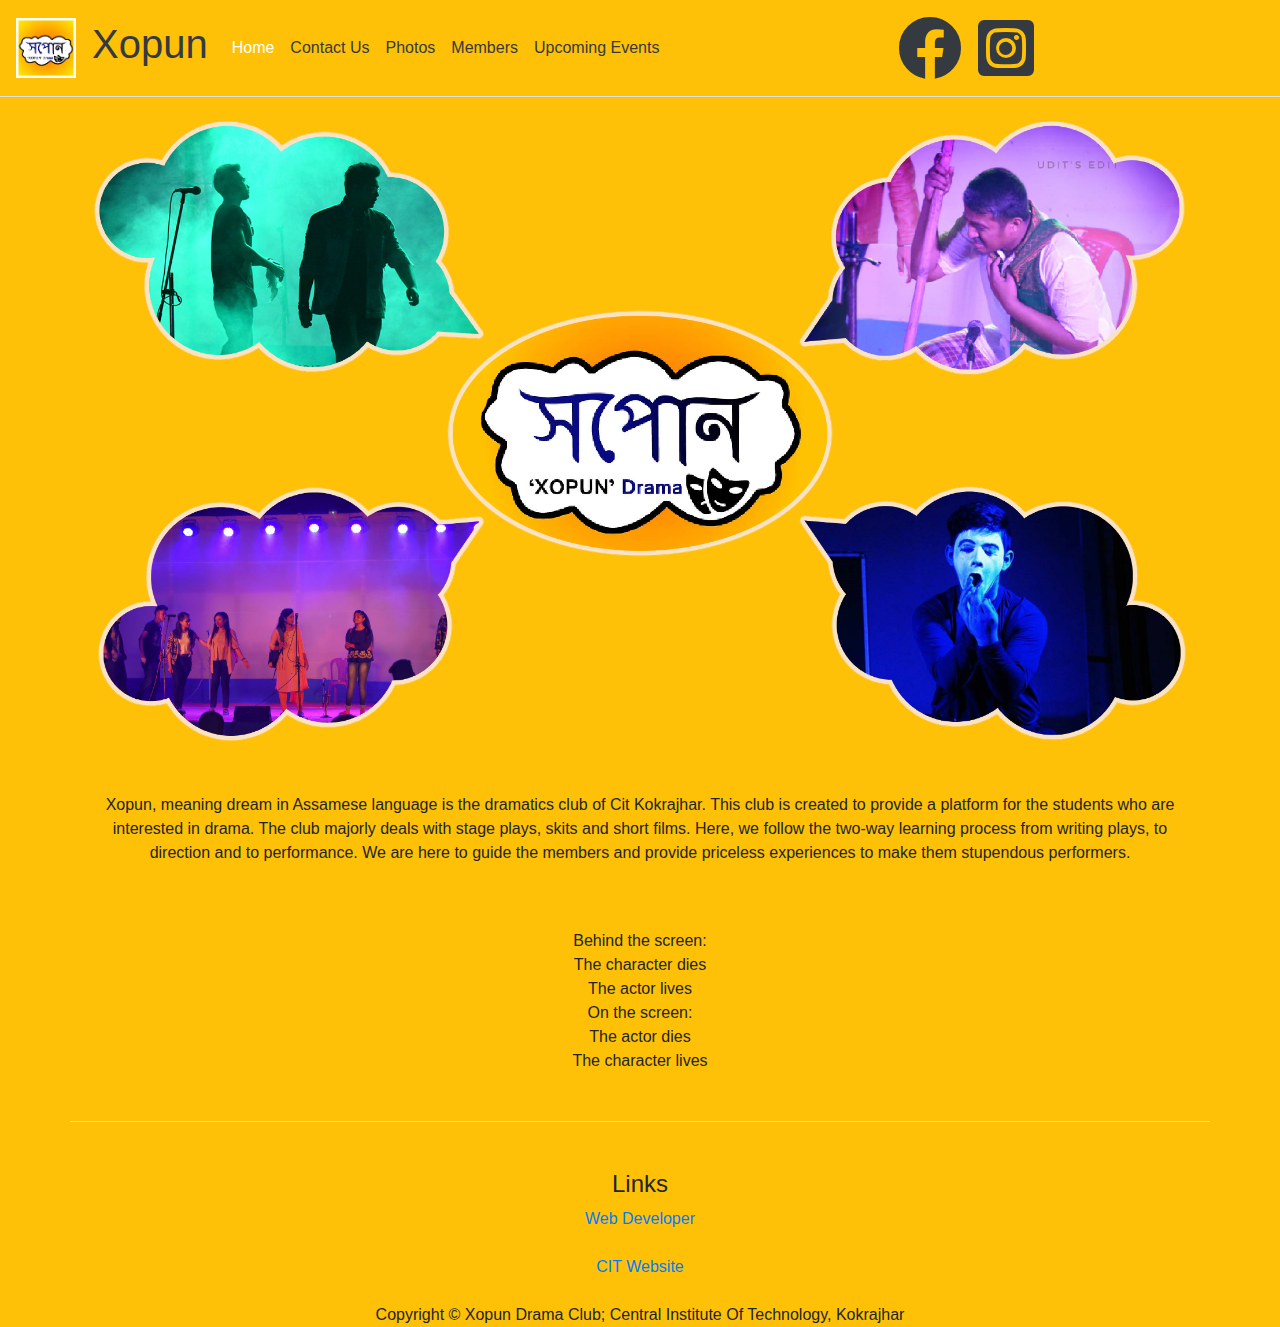
<file: index.html>
<!DOCTYPE html>
<html lang="en">
  <head>
    <meta charset="UTF-8" />
    <meta name="viewport" content="width=device-width, initial-scale=1.0" />
    <link rel="stylesheet" href="./css/all.min.css" />
    <link rel="stylesheet" href="./css/font.css" />
    <link rel="stylesheet" href="./css/bootstrap.css" />
    <link
      href="https://fonts.googleapis.com/css2?family=Baloo+Chettan+2&display=swap"
      rel="stylesheet"
    />
    <link rel="stylesheet" href="./css/bootstrap.min.css" />
    <title>Xopun</title>
    <link rel="shortcut icon" href="./img/logo.jpg" type="image/x-icon" />
  </head>
  <body class="bg-warning">
    <nav
      class="border-bottom navbar navbar-expand-sm navbar-dark bg-warning sticky-top text-center"
    >
      <a class="navbar-brand" href="#"
        ><img src="./img/logo.jpg" width="60" alt=""
      /></a>
      <a class="navbar-brand text-dark" href="#">
        <h1>Xopun</h1>
      </a>
      <button
        class="navbar-toggler bg-dark"
        type="button"
        data-toggle="collapse"
        data-target="#navbarSupportedContent"
      >
        <span class="navbar-toggler-icon"></span>
      </button>

      <div class="collapse navbar-collapse" id="navbarSupportedContent">
        <ul class="navbar-nav mr-auto">
          <li class="nav-item active">
            <a class="nav-link" href="#"
              >Home <span class="sr-only">(current)</span></a
            >
          </li>
          <li class="nav-item">
            <a class="nav-link text-dark" href="contact.html">Contact Us</a>
          </li>

          <li class="nav-item">
            <a class="nav-link text-dark" href="photos.html" tabindex="-1"
              >Photos</a
            >
          </li>
          <li class="nav-item">
            <a class="nav-link text-dark" href="members.html" tabindex="-1"
              >Members</a
            >
          </li>
          <li class="nav-item">
            <a class="nav-link text-dark" href="upcoming.html" tabindex="-1"
              >Upcoming Events</a
            >
          </li>
        </ul>
      </div>
      <div class="collapse navbar-collapse" id="navbarSupportedContent">
        <ul class="navbar-nav mr-auto">
          <li class="nav-item">
            <a
              class="nav-link text-dark"
              href="https://www.facebook.com/CITK-Xopun-Drama-Group-114815919890982"
              target="_blank"
              tabindex="-1"
              ><i class="fab fa-facebook fa-4x"></i
            ></a>
          </li>
          <li class="nav-item">
            <a
              class="nav-link text-dark"
              href="https://www.instagram.com/xopuncitk/"
              target="_blank"
              tabindex="-1"
            >
              <i class="fab fa-instagram-square fa-4x" aria-hidden="true"></i>
            </a>
          </li>
        </ul>
      </div>
    </nav>
    <br />

    <div class="container">
      <img class="img-fluid" src="./wall/1594467541048.png" alt="" />
    </div>
    <br /><br />
    <div class="container text-center">
      <p>
        Xopun, meaning dream in Assamese language is the dramatics club of Cit
        Kokrajhar. This club is created to provide a platform for the students
        who are interested in drama. The club majorly deals with stage plays,
        skits and short films. Here, we follow the two-way learning process from
        writing plays, to direction and to performance. We are here to guide the
        members and provide priceless experiences to make them stupendous
        performers.
      </p>

      <br /><br />
      <p>
        Behind the screen: <br />
        The character dies<br />
        The actor lives<br />
        On the screen:<br />
        The actor dies<br />
        The character lives<br />
      </p>
    </div>

    <footer class="border-top mt-5 pt-5 container text-center">
      <h4>Links</h4>
      <a href="dev.html">Web Developer</a> <br /><br />
      <a target="_blank" href="https://cit.ac.in/">CIT Website</a><br />
      <br />
      Copyright &copy Xopun Drama Club; Central Institute Of Technology,
      Kokrajhar
    </footer>
    <script src="./js/jquery.js"></script>

    <script src="./js/bootstrap.js"></script>
  </body>
</html>
</file>
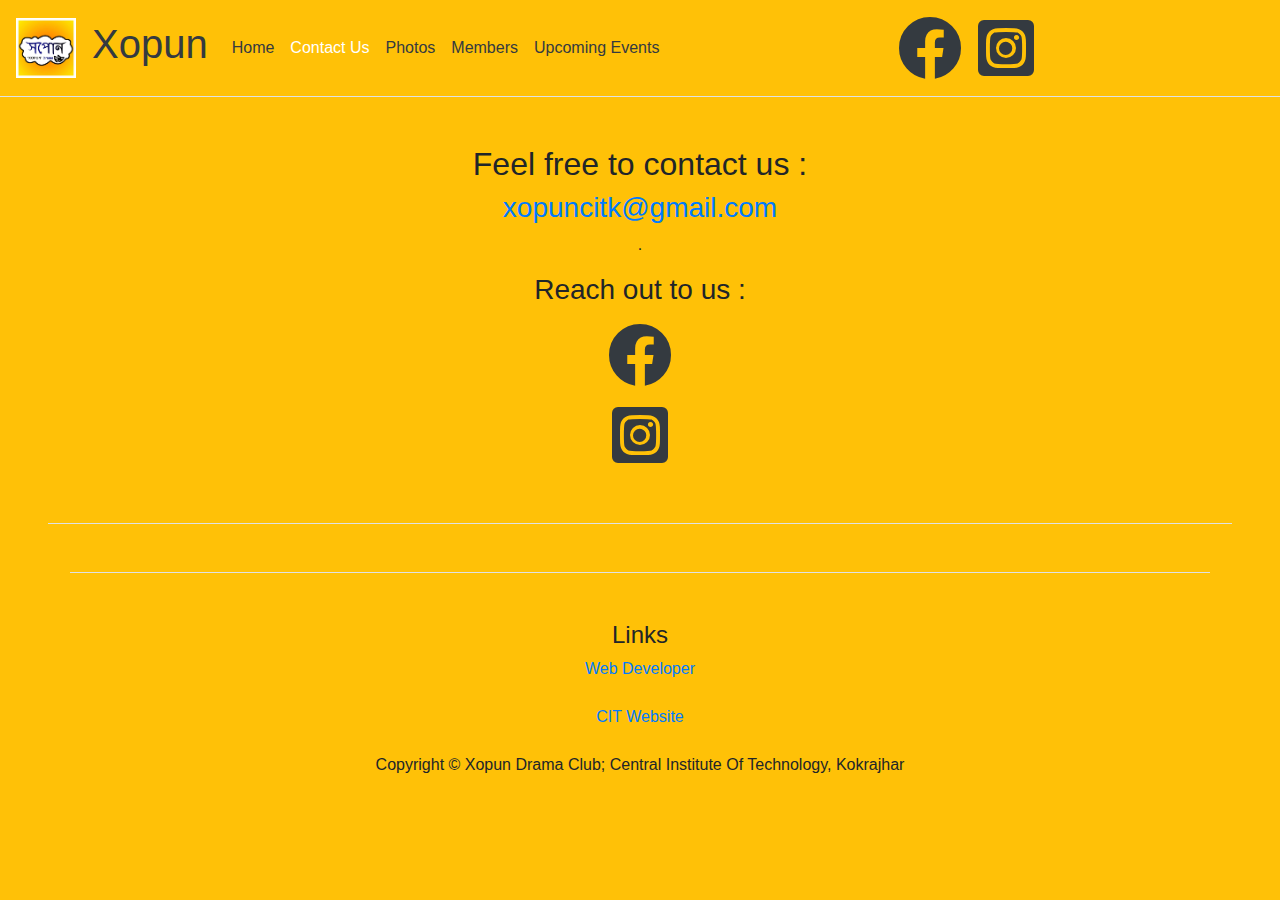
<file: contact.html>
<!DOCTYPE html>
<html lang="en">
  <head>
    <meta charset="UTF-8" />
    <meta name="viewport" content="width=device-width, initial-scale=1.0" />
    <link rel="stylesheet" href="./css/font.css" />
    <link rel="stylesheet" href="./css/all.min.css" />
    <link rel="stylesheet" href="./css/bootstrap.css" />
    <link
      href="https://fonts.googleapis.com/css2?family=Baloo+Chettan+2&display=swap"
      rel="stylesheet"
    />
    <link rel="stylesheet" href="./css/bootstrap.min.css" />
    <title>Contact Us</title>
    <link rel="shortcut icon" href="./img/logo.jpg" type="image/x-icon" />
  </head>

  <body class="bg-warning">
    <nav
      class="border-bottom navbar navbar-expand-sm navbar-dark bg-warning sticky-top text-center"
    >
      <a class="navbar-brand" href="#"
        ><img src="./img/logo.jpg" width="60" alt=""
      /></a>
      <a class="navbar-brand text-dark" href="#">
        <h1>Xopun</h1>
      </a>
      <button
        class="navbar-toggler bg-dark"
        type="button"
        data-toggle="collapse"
        data-target="#navbarSupportedContent"
      >
        <span class="navbar-toggler-icon"></span>
      </button>

      <div class="collapse navbar-collapse" id="navbarSupportedContent">
        <ul class="navbar-nav mr-auto">
          <li class="nav-item">
            <a class="nav-link text-dark" href="index.html"
              >Home <span class="sr-only">(current)</span></a
            >
          </li>
          <li class="nav-item">
            <a class="nav-link active" href="#">Contact Us</a>
          </li>

          <li class="nav-item text-dark">
            <a class="nav-link text-dark" href="photos.html" tabindex="-1"
              >Photos</a
            >
          </li>
          <li class="nav-item">
            <a class="nav-link text-dark" href="members.html" tabindex="-1"
              >Members</a
            >
          </li>
           <li class="nav-item">
            <a class="nav-link text-dark" href="upcoming.html" tabindex="-1"
              >Upcoming Events</a
            >
          </li>
        </ul>
      </div>
      <div class="collapse navbar-collapse" id="navbarSupportedContent">
        <ul class="navbar-nav mr-auto">
          <li class="nav-item">
            <a
              class="nav-link text-dark"
              href="https://www.facebook.com/CITK-Xopun-Drama-Group-114815919890982"
              target="_blank"
              tabindex="-1"
              ><i class="fab fa-facebook fa-4x"></i
            ></a>
          </li>
          <li class="nav-item">
            <a
              class="nav-link text-dark"
              href="https://www.instagram.com/xopuncitk/"
              target="_blank"
              tabindex="-1"
            >
              <i class="fab fa-instagram-square fa-4x" aria-hidden="true"></i>
            </a>
          </li>
        </ul>
      </div>
    </nav>

    <div class="text-center m-5 border-bottom">
      <h2>
        Feel free to contact us :
      </h2>

      <address>
        <a href="mailto:xopuncitk@gmail.com"><h3>xopuncitk@gmail.com</h3></a
        >.<br />
      </address>

      <h3>Reach out to us :</h3>
      <ul class="navbar-nav mr-auto">
        <li class="">
          <a
            class="nav-link text-dark"
            href="https://www.facebook.com/CITK-Xopun-Drama-Group-114815919890982"
            target="_blank"
            tabindex="-1"
            ><i class="fab fa-facebook fa-4x"></i
          ></a>
        </li>
        <li class=" ">
          <a
            class="nav-link text-dark"
            href="https://www.instagram.com/xopuncitk/"
            target="_blank"
            tabindex="-1"
          >
            <i
              class="fab mb-5 fa-instagram-square fa-4x"
              aria-hidden="true"
            ></i>
          </a>
        </li>
      </ul>
    </div>
    <footer class="container border-top mt-5 pt-5 text-center">
      <h4>Links</h4>
      <a href="dev.html">Web Developer</a> <br /><br />
      <a target="_blank" href="https://cit.ac.in/">CIT Website</a><br />
      <br />
      Copyright &copy Xopun Drama Club; Central Institute Of Technology,
      Kokrajhar
    </footer>

    <script src="./js/jquery.js"></script>

    <script src="./js/bootstrap.js"></script>
  </body>
</html>
</file>
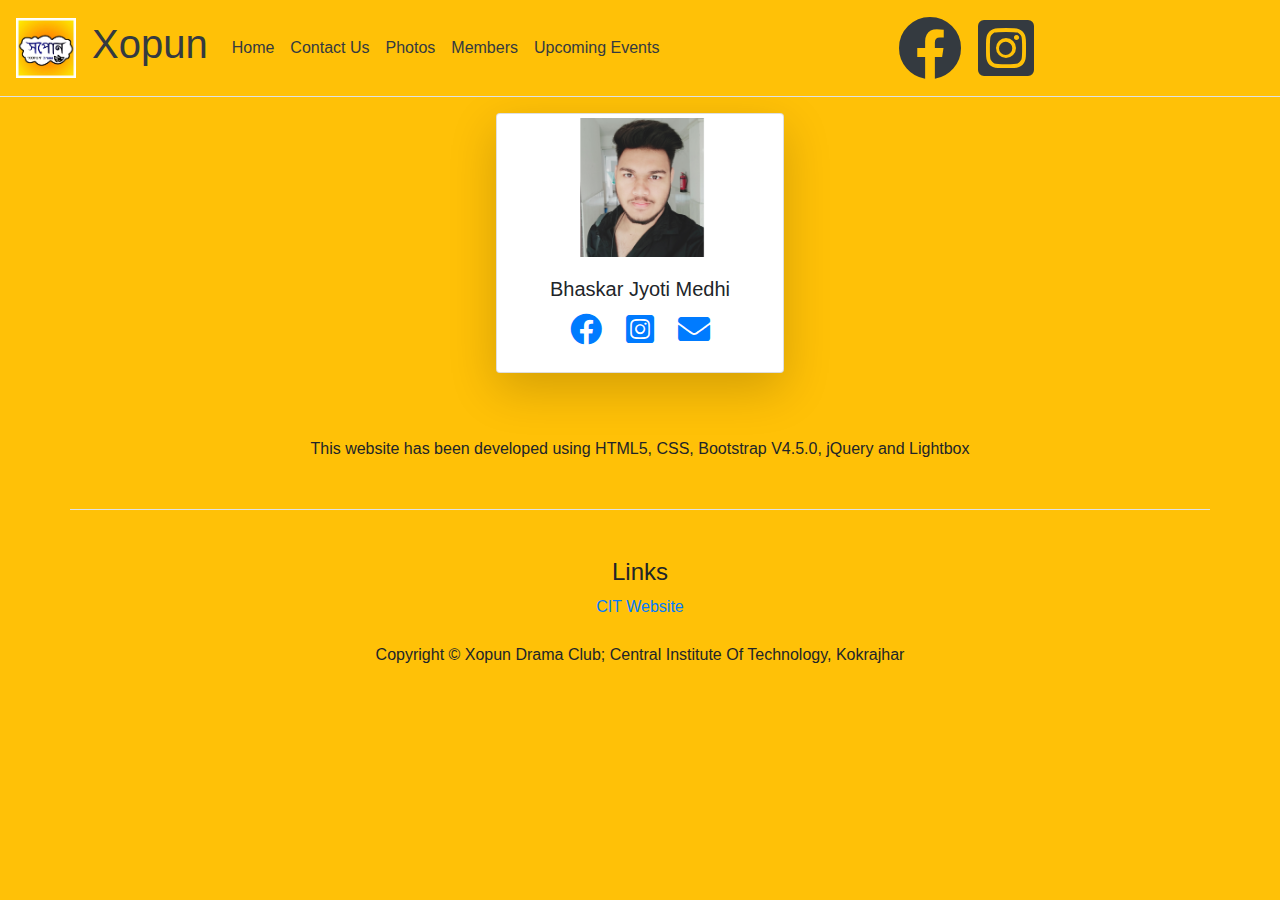
<file: dev.html>
<!DOCTYPE html>
<html lang="en">
  <head>
    <meta charset="UTF-8" />
    <meta name="viewport" content="width=device-width, initial-scale=1.0" />
    <link rel="stylesheet" href="./css/font.css" />
    <link rel="stylesheet" href="./css/all.min.css" />
    <link rel="stylesheet" href="./css/bootstrap.css" />
    <link
      href="https://fonts.googleapis.com/css2?family=Baloo+Chettan+2&display=swap"
      rel="stylesheet"
    />
    <link rel="stylesheet" href="./css/bootstrap.min.css" />
    <title>Web Developer</title>
    <link rel="shortcut icon" href="./img/logo.jpg" type="image/x-icon" />
  </head>

  <body class="bg-warning">
    <nav
      class="border-bottom navbar navbar-expand-sm navbar-dark bg-warning sticky-top text-center"
    >
      <a class="navbar-brand" href="#"
        ><img src="./img/logo.jpg" width="60" alt=""
      /></a>
      <a class="navbar-brand text-dark" href="#">
        <h1>Xopun</h1>
      </a>
      <button
        class="navbar-toggler bg-dark"
        type="button"
        data-toggle="collapse"
        data-target="#navbarSupportedContent"
      >
        <span class="navbar-toggler-icon"></span>
      </button>

      <div class="collapse navbar-collapse" id="navbarSupportedContent">
        <ul class="navbar-nav mr-auto">
          <li class="nav-item">
            <a class="nav-link text-dark" href="index.html"
              >Home <span class="sr-only">(current)</span></a
            >
          </li>
          <li class="nav-item">
            <a class="nav-link text-dark" href="contact.html">Contact Us</a>
          </li>

          <li class="nav-item">
            <a class="nav-link text-dark" href="photos.html" tabindex="-1"
              >Photos</a
            >
          </li>
          <li class="nav-item">
            <a class="nav-link text-dark" href="members.html" tabindex="-1"
              >Members</a
            >
          </li>
           <li class="nav-item">
            <a class="nav-link text-dark" href="upcoming.html" tabindex="-1"
              >Upcoming Events</a
            >
          </li>
        </ul>
      </div>
      <div class="collapse navbar-collapse" id="navbarSupportedContent">
        <ul class="navbar-nav mr-auto">
          <li class="nav-item">
            <a
              class="nav-link text-dark"
              href="https://www.facebook.com/CITK-Xopun-Drama-Group-114815919890982"
              target="_blank"
              tabindex="-1"
              ><i class="fab fa-facebook fa-4x"></i
            ></a>
          </li>
          <li class="nav-item">
            <a
              class="nav-link text-dark"
              href="https://www.instagram.com/xopuncitk/"
              target="_blank"
              tabindex="-1"
            >
              <i class="fab fa-instagram-square fa-4x" aria-hidden="true"></i>
            </a>
          </li>
        </ul>
      </div>
    </nav>
    <center>
      <!-- Bhaskar -->
      <div
        class="shadow-lg p-1 col-6 align-items-center rounded card col-xs-12 m-3 text-center"
        style="width: 18rem;"
      >
        <img src="./img/Bhaskar.png" class="card-img-top rounded" alt="..." />
        <div class="card-body">
          <h5 class="card-title">Bhaskar Jyoti Medhi</h5>

          <a
            href="https://www.facebook.com/bhaskar.medhi.5454/"
            target="_blank"
            class="card-link"
            ><i class="fab fa-facebook fa-2x"></i
          ></a>
          <a
            href="hhttps://www.instagram.com/bhaskar_jyoti_medhi/"
            target="_blank"
            class="card-link"
            ><i class="fab fa-instagram-square fa-2x" aria-hidden="true"></i
          ></a>

          <a
            href="mailto:iambhaskar21@gmail.com"
            target="_blank"
            class="card-link"
            ><i class="fas fa-envelope fa-2x"></i
          ></a>
        </div>
      </div>
      <br /><br />
      <p>
        This website has been developed using HTML5, CSS, Bootstrap V4.5.0,
        jQuery and Lightbox
      </p>

      <footer class="container border-top mt-5 pt-5 text-center">
        <h4>Links</h4>

        <a target="_blank" href="https://cit.ac.in/">CIT Website</a><br />
        <br />
        Copyright &copy Xopun Drama Club; Central Institute Of Technology,
        Kokrajhar
      </footer>

      <script src="./js/jquery.js"></script>

      <script src="./js/bootstrap.js"></script>
    </center>
  </body>
</html>
</file>
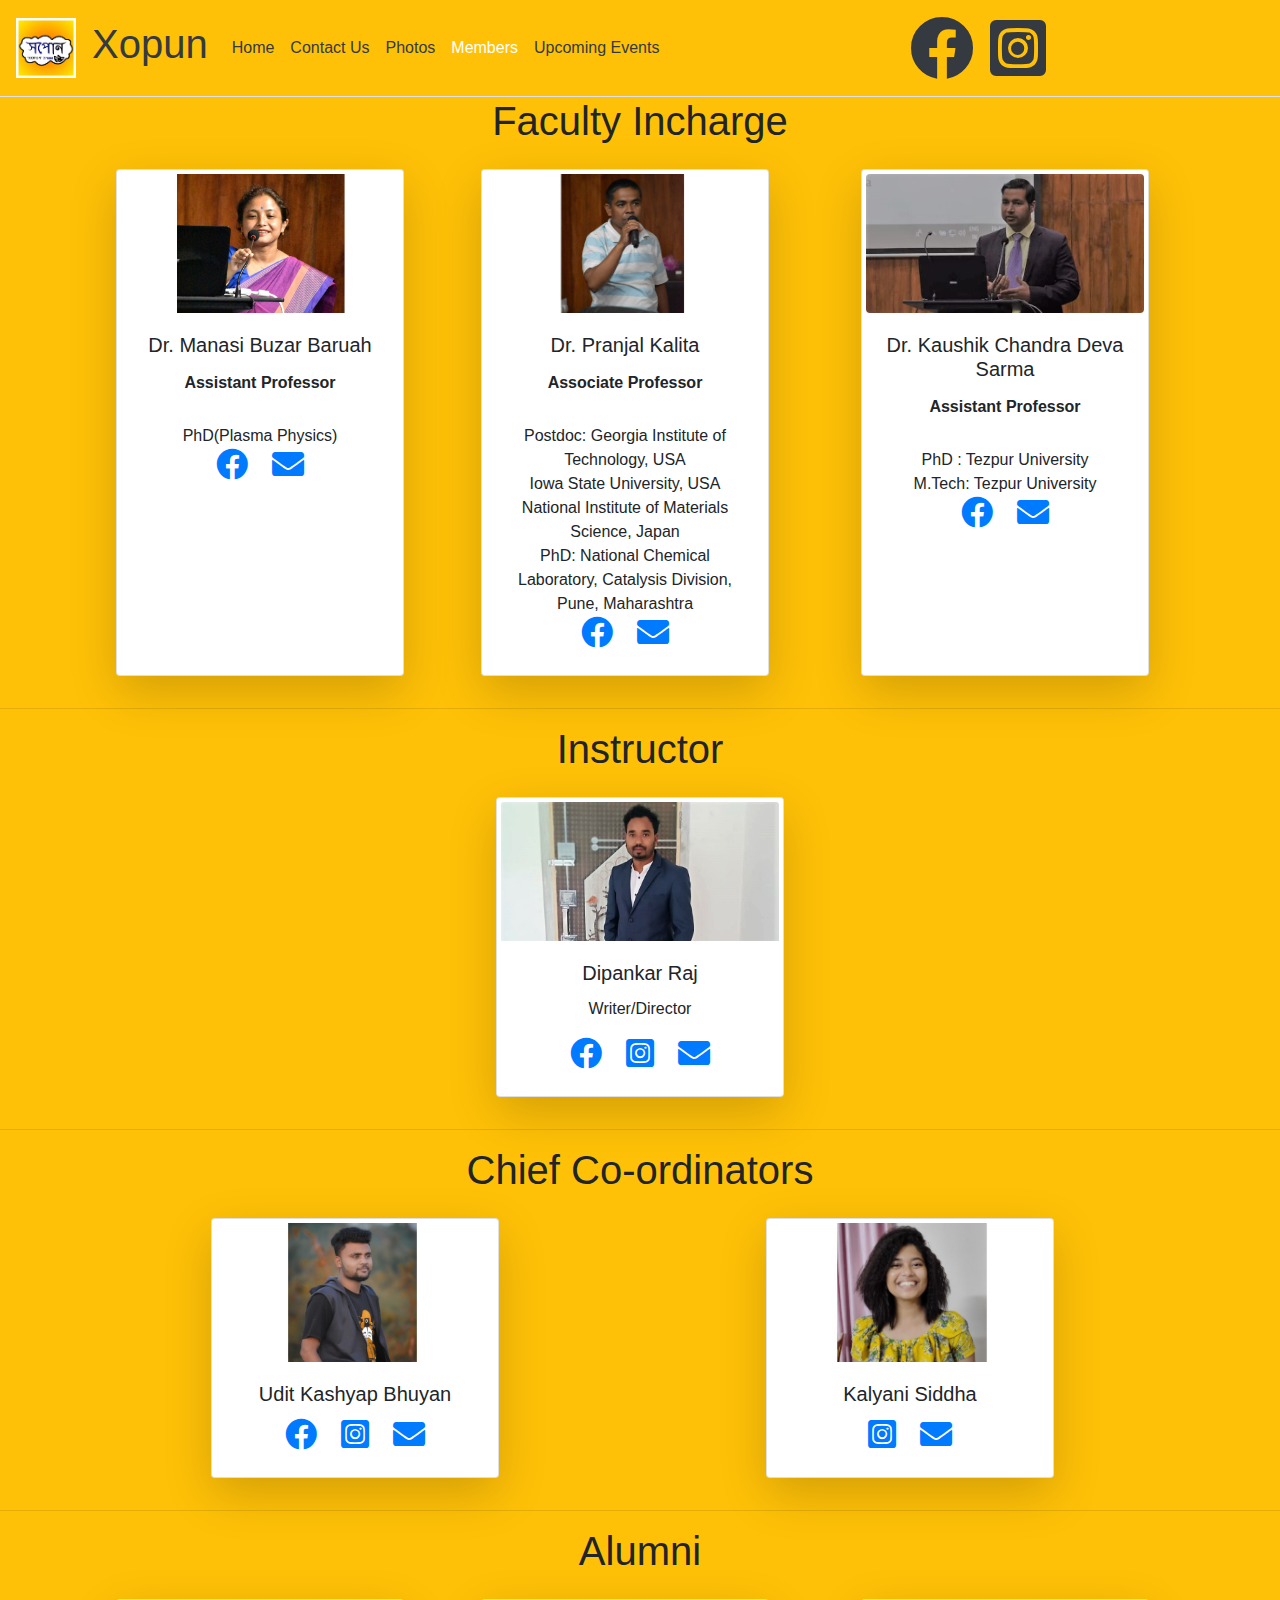
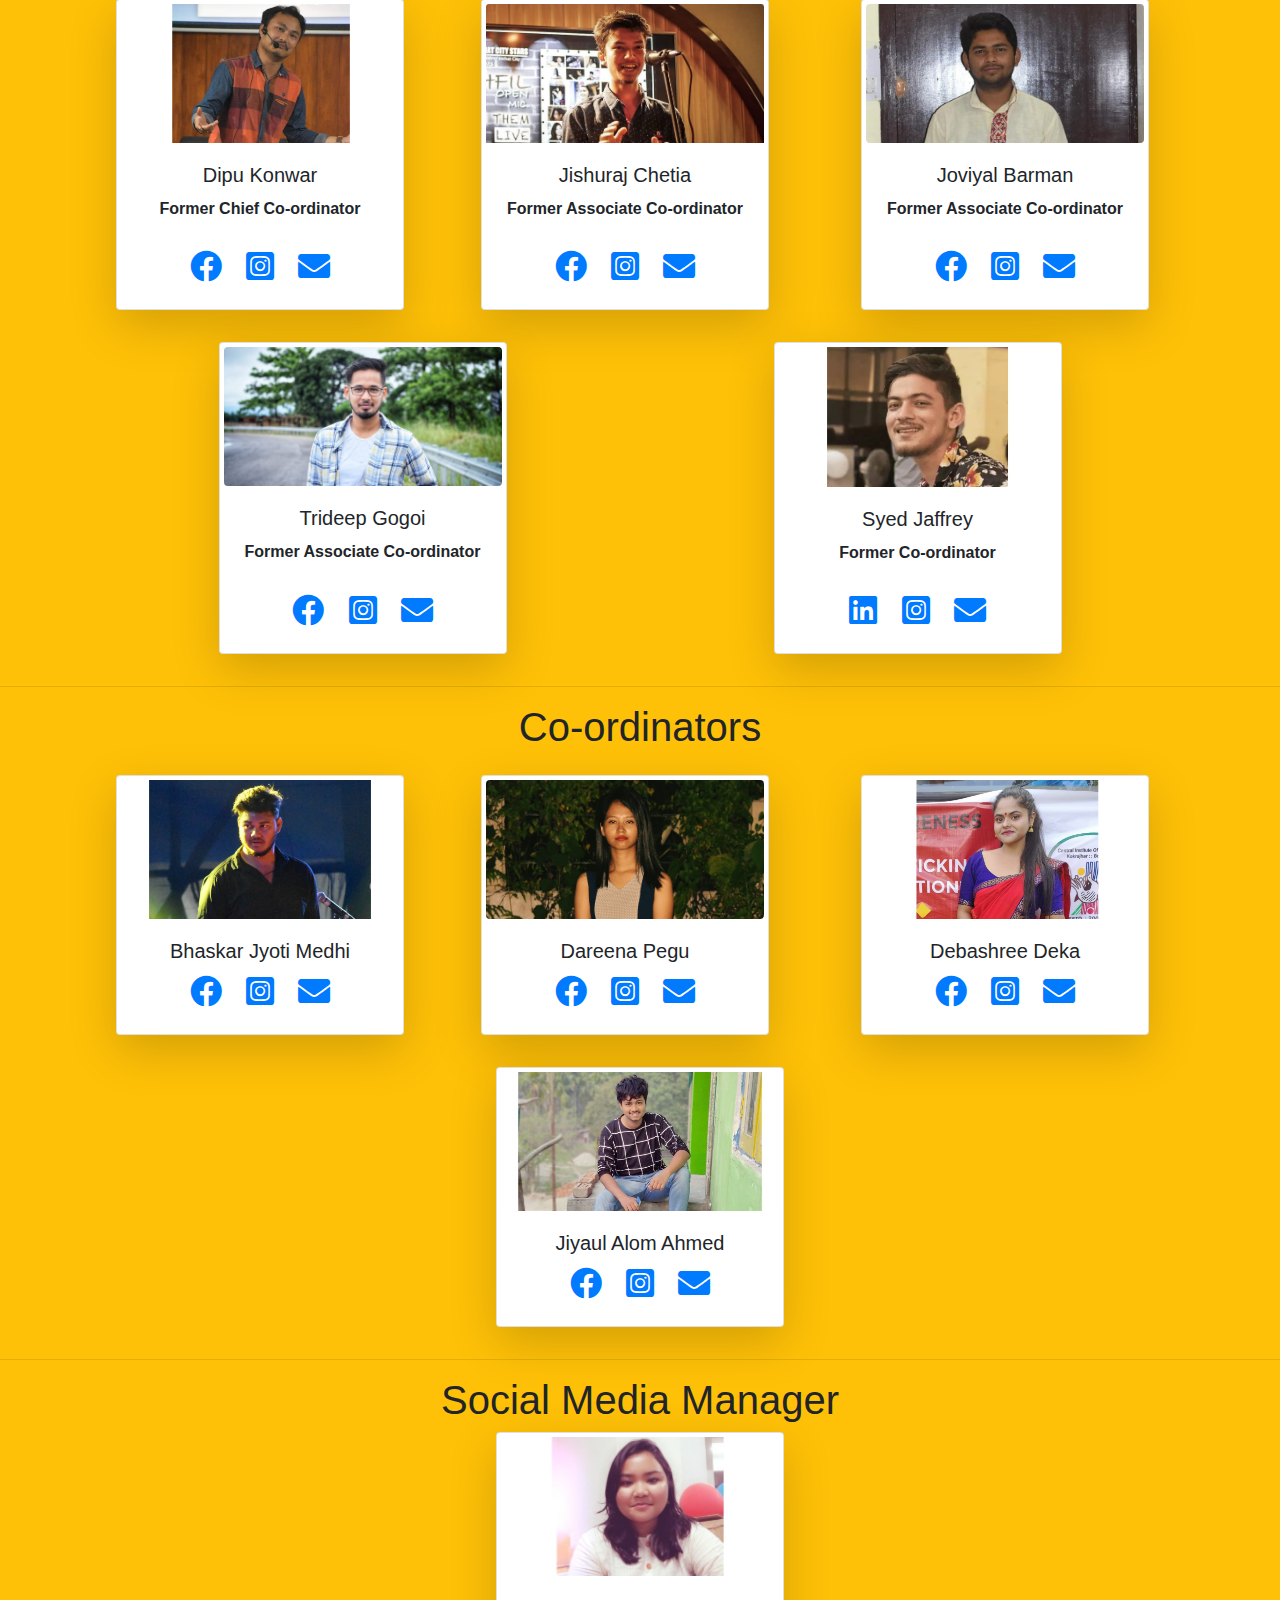
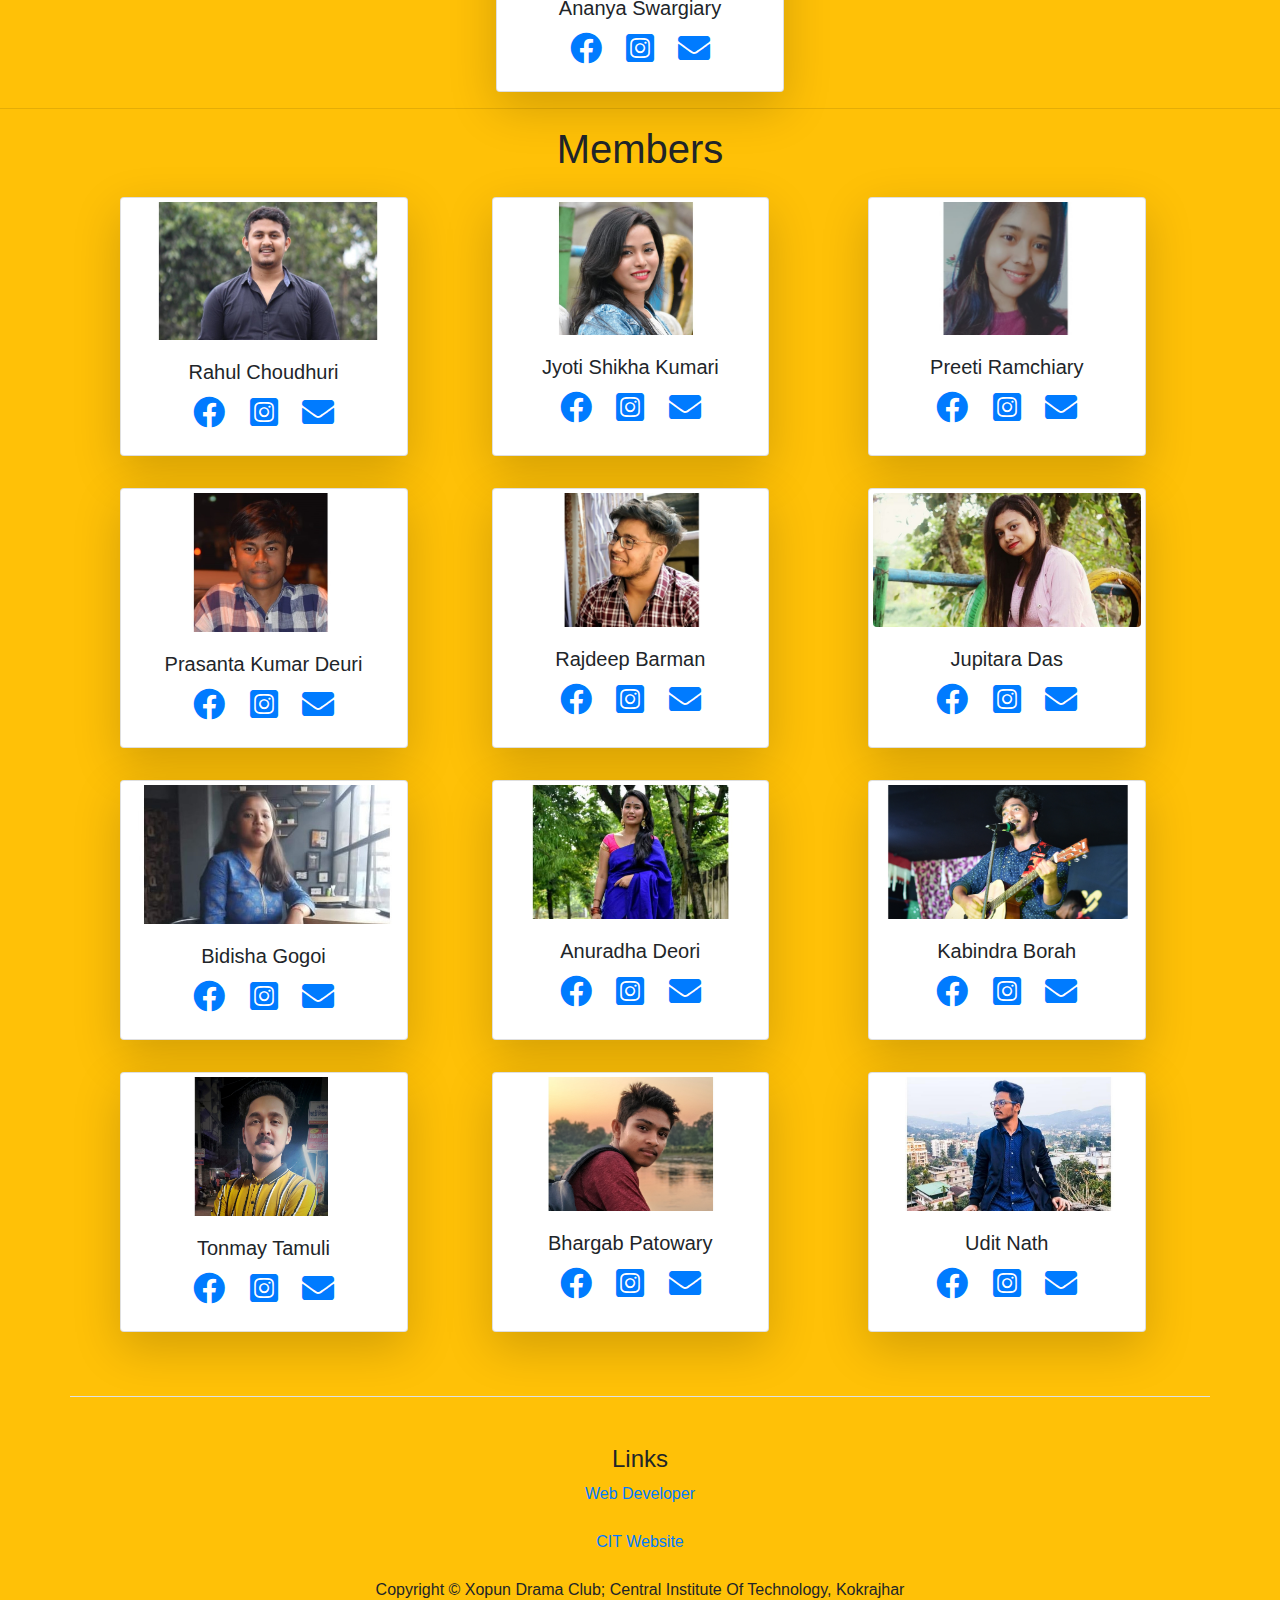
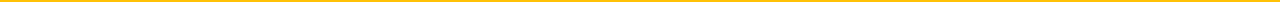
<file: members.html>
<!DOCTYPE html>
<html lang="en">
  <head>
    <meta charset="UTF-8" />
    <meta name="viewport" content="width=device-width, initial-scale=1.0" />
    <link rel="stylesheet" href="./css/font.css" />
    <link rel="stylesheet" href="./css/all.min.css" />
    <link rel="stylesheet" href="./css/bootstrap.css" />
    <link
      href="https://fonts.googleapis.com/css2?family=Baloo+Chettan+2&display=swap"
      rel="stylesheet"
    />
    <style></style>
    <link rel="stylesheet" href="./css/bootstrap.min.css" />
    <title>Members</title>
    <link rel="shortcut icon" href="./img/logo.jpg" type="image/x-icon" />
  </head>

  <body class="bg-warning">
    <nav
      class="border-bottom navbar navbar-expand-sm navbar-dark bg-warning sticky-top text-center"
    >
      <a class="navbar-brand" href="#"
        ><img src="./img/logo.jpg" width="60" alt=""
      /></a>
      <a class="navbar-brand text-dark" href="#">
        <h1>Xopun</h1>
      </a>
      <button
        class="navbar-toggler bg-dark"
        type="button"
        data-toggle="collapse"
        data-target="#navbarSupportedContent"
      >
        <span class="navbar-toggler-icon"></span>
      </button>

      <div class="collapse navbar-collapse" id="navbarSupportedContent">
        <ul class="navbar-nav mr-auto">
          <li class="nav-item">
            <a class="nav-link text-dark" href="index.html"
              >Home <span class="sr-only">(current)</span></a
            >
          </li>
          <li class="nav-item">
            <a class="nav-link text-dark" href="contact.html">Contact Us</a>
          </li>

          <li class="nav-item">
            <a class="nav-link text-dark" href="photos.html" tabindex="-1"
              >Photos</a
            >
          </li>
          <li class="nav-item active">
            <a class="nav-link" href="#" tabindex="-1">Members</a>
          </li>
           <li class="nav-item">
            <a class="nav-link text-dark" href="upcoming.html" tabindex="-1"
              >Upcoming Events</a
            >
          </li>
        </ul>
      </div>
      <div class="ml-4 collapse navbar-collapse" id="navbarSupportedContent">
        <ul class="navbar-nav mr-auto">
          <li class="nav-item">
            <a
              class="nav-link text-dark"
              href="https://www.facebook.com/CITK-Xopun-Drama-Group-114815919890982"
              target="_blank"
              tabindex="-1"
              ><i class="fab fa-facebook fa-4x"></i
            ></a>
          </li>
          <li class="nav-item">
            <a
              class="nav-link text-dark"
              href="https://www.instagram.com/xopuncitk/"
              target="_blank"
              tabindex="-1"
            >
              <i class="fab fa-instagram-square fa-4x" aria-hidden="true"></i>
            </a>
          </li>
        </ul>
      </div>
    </nav>
    <!-- Faculty Incharge -->
    <h1 class="text-center">Faculty Incharge</h1>
    <!-- maam -->
    <div class="d-flex flex-wrap container justify-content-around text-center">
      <div class="row">
        <div
          class="shadow-lg p-1 rounded card col-xs-12 m-3 text-center"
          style="width: 18rem;"
        >
          <img src="./img/maam.jpg" class="circle card-img-top" alt="..." />
          <div class="card-body">
            <h5 class="card-title">Dr. Manasi Buzar Baruah</h5>

            <p class="card-text"></p>
            <h6><b>Assistant Professor</b></h6>
            <br />PhD(Plasma Physics)<br />
            <a
              target="_blank"
              href="https://www.facebook.com/manasi.buzarbaruah"
              class="card-link"
              ><i class="fab fa-facebook fa-2x"></i
            ></a>

            <a
              target="_blank"
              href="mailto:mbbaruah@cit.ac.in"
              class="card-link"
              ><i class="fas fa-envelope fa-2x"></i
            ></a>
          </div>
        </div>
      </div>
      <!-- pjk -->
      <div
        class="shadow-lg p-1 rounded card col-xs-12 m-3 text-center"
        style="width: 18rem;"
      >
        <img src="./img/pjk.jpg" class="card-img-top rounded" alt="..." />
        <div class="card-body">
          <h5 class="card-title">Dr. Pranjal Kalita</h5>

          <p class="card-text"></p>
          <h6><b>Associate Professor</b></h6>
          <br />Postdoc: Georgia Institute of Technology, USA <br />Iowa State
          University, USA <br />National Institute of Materials Science, Japan
          <br />PhD: National Chemical Laboratory, Catalysis Division, Pune,
          Maharashtra <br />
          <a
            target="_blank"
            href="https://www.facebook.com/pranjal.kalita.33"
            class="card-link"
            ><i class="fab fa-facebook fa-2x"></i
          ></a>

          <a target="_blank" href="mailto:p.kalita@cit.ac.in" class="card-link"
            ><i class="fas fa-envelope fa-2x"></i
          ></a>
        </div>
      </div>
      <!-- KDs-->

      <div
        class="shadow-lg p-1 rounded card col-xs-12 m-3 text-center"
        style="width: 18rem;"
      >
        <img src="./img/kd.jpg" class="card-img-top rounded" alt="..." />
        <div class="card-body">
          <h5 class="card-title">Dr. Kaushik Chandra Deva Sarma</h5>

          <p class="card-text"></p>
          <h6><b>Assistant Professor</b></h6>
          <br />PhD : Tezpur University <br />
          M.Tech: Tezpur University <br />
          <a
            target="_blank"
            href="https://www.facebook.com/kaushik.sarma.545"
            class="card-link"
            ><i class="fab fa-facebook fa-2x"></i
          ></a>

          <a target="_blank" href="mailto:kcd.sarma@cit.ac.in" class="card-link"
            ><i class="fas fa-envelope fa-2x"></i
          ></a>
        </div>
      </div>
    </div>
    <hr />

    <!-- sir -->
    <h1 class="text-center">Instructor</h1>
    <div class="container">
      <div class="row">
        <div class="col-sm-12 text-center">
          <div
            class="d-inline-flex shadow-lg p-1 rounded card col-xs-12 m-3 text-center"
            style="width: 18rem;"
          >
            <img src="./img/sir.jpeg" class="card-img-top circle" alt="..." />
            <div class="card-body">
              <h5 class="card-title">Dipankar Raj</h5>
              <p class="card-text">Writer/Director</p>
              <a
                target="_blank"
                href="https://www.facebook.com/dipankar.rajbangshi.3"
                class="card-link"
                ><i class="fab fa-facebook fa-2x"></i
              ></a>
              <a target="_blank" href="#" class="card-link"
                ><i class="fab fa-instagram-square fa-2x" aria-hidden="true"></i
              ></a>

              <a
                target="_blank"
                href="mailto:rajbongshidipankar2@gmail.com"
                class="card-link"
                ><i class="fas fa-envelope fa-2x"></i
              ></a>
            </div>
          </div>
        </div>
      </div>
    </div>
    <hr />
    <h1 class="text-center">Chief Co-ordinators</h1>
    <!-- Udit Kashyap Bhuyan -->
    <div class="d-flex flex-wrap container justify-content-around text-center">
      <div class="row">
        <div
          class="shadow-lg p-1 rounded card col-xs-12 m-3 text-center"
          style="width: 18rem;"
        >
          <img src="./img/udit.jpg" class="circle card-img-top" alt="..." />
          <div class="card-body">
            <h5 class="card-title">Udit Kashyap Bhuyan</h5>

            <a
              target="_blank"
              href="https://www.facebook.com/uditkashyapbhuyan"
              class="card-link"
              ><i class="fab fa-facebook fa-2x"></i
            ></a>
            <a
              target="_blank"
              href="https://www.instagram.com/udit_papon_bhuyan"
              class="card-link"
              ><i class="fab fa-instagram-square fa-2x" aria-hidden="true"></i
            ></a>

            <a target="_blank" href="d18co022@cit.aci.in" class="card-link"
              ><i class="fas fa-envelope fa-2x"></i
            ></a>
          </div>
        </div>
      </div>
      <!-- Kalyani Siddha -->
      <div
        class="shadow-lg p-1 rounded card col-xs-12 m-3 text-center"
        style="width: 18rem;"
      >
        <img src="./img/kalyani.jpg" class="card-img-top rounded" alt="..." />
        <div class="card-body">
          <h5 class="card-title">Kalyani Siddha</h5>

          <a
            target="_blank"
            href="https://www.instagram.com/kalyanisiddha/"
            class="card-link"
            ><i class="fab fa-instagram-square fa-2x" aria-hidden="true"></i
          ></a>

          <a
            target="_blank"
            href="kalyanisiddha2406@gmail.com"
            class="card-link"
            ><i class="fas fa-envelope fa-2x"></i
          ></a>
        </div>
      </div>
    </div>
    <hr />
    <h1 class="text-center">Alumni</h1>
    <!-- dipu -->
    <div class="d-flex flex-wrap container justify-content-around text-center">
      <div class="row">
        <div
          class="shadow-lg p-1 rounded card col-xs-12 m-3 text-center"
          style="width: 18rem;"
        >
          <img src="./img/dip.png" class="circle card-img-top" alt="..." />
          <div class="card-body">
            <h5 class="card-title">Dipu Konwar</h5>
            <h6><b>Former Chief Co-ordinator</b></h6>
            <br />
            <a target="_blank" href="" class="card-link"
              ><i class="fab fa-facebook fa-2x"></i
            ></a>
            <a href="" target="_blank" class="card-link"
              ><i class="fab fa-instagram-square fa-2x" aria-hidden="true"></i
            ></a>

            <a target="_blank" href="mailto:" class="card-link"
              ><i class="fas fa-envelope fa-2x"></i
            ></a>
          </div>
        </div>
      </div>
      <!-- jishu -->
      <div
        class="shadow-lg p-1 rounded card col-xs-12 m-3 text-center"
        style="width: 18rem;"
      >
        <img src="./img/jishuda.jpeg" class="circle card-img-top" alt="..." />
        <div class="card-body">
          <h5 class="card-title">Jishuraj Chetia</h5>
          <h6><b>Former Associate Co-ordinator</b></h6>
          <br />
          <a
            target="_blank"
            href="https://facebook.com/jishuraj.chetia"
            class="card-link"
            ><i class="fab fa-facebook fa-2x"></i
          ></a>
          <a
            href="https://www.instagram.com/high_on_clinomania?r=nametag"
            target="_blank"
            class="card-link"
            ><i class="fab fa-instagram-square fa-2x" aria-hidden="true"></i
          ></a>

          <a
            target="_blank"
            href="mailto:jishurajc83@gmail.com"
            class="card-link"
            ><i class="fas fa-envelope fa-2x"></i
          ></a>
        </div>
      </div>
      <!-- jovi -->
      <div
        class="shadow-lg p-1 rounded card col-xs-12 m-3 text-center"
        style="width: 18rem;"
      >
        <img
          src="./img/joviyal da.jpeg"
          class="card-img-top rounded"
          alt="..."
        />
        <div class="card-body">
          <h5 class="card-title">Joviyal Barman</h5>
          <h6><b>Former Associate Co-ordinator</b></h6>
          <br />
          <a
            target="_blank"
            href="https://www.facebook.com/search/top?q=joviyal%20barman"
            class="card-link"
          >
            <i class="fab fa-facebook fa-2x"></i
          ></a>

          <a
            href="https://www.instagram.com/joviyalbarman/"
            target="_blank"
            class="card-link"
            ><i class="fab fa-instagram-square fa-2x" aria-hidden="true"></i
          ></a>
          <a
            target="_blank"
            href="mailto:joviyalbarman2@gmail.com"
            class="card-link"
            ><i class="fas fa-envelope fa-2x"></i
          ></a>
        </div>
      </div>
      <!-- tridip-->

      <div
        class="shadow-lg p-1 rounded card col-xs-12 m-3 text-center"
        style="width: 18rem;"
      >
        <img src="./img/tr.jpeg" class="card-img-top rounded" alt="..." />
        <div class="card-body">
          <h5 class="card-title">Trideep Gogoi</h5>
          <h6><b>Former Associate Co-ordinator</b></h6>
          <br />
          <a
            target="_blank"
            href="https://www.facebook.com/trideep.gogoi1"
            class="card-link"
            ><i class="fab fa-facebook fa-2x"></i
          ></a>
          <a
            href="https://www.instagram.com/gogoitrideep/"
            target="_blank"
            class="card-link"
            ><i class="fab fa-instagram-square fa-2x" aria-hidden="true"></i
          ></a>

          <a
            target="_blank"
            href="mailto:trideep54321@gmail.com"
            class="card-link"
            ><i class="fas fa-envelope fa-2x"></i
          ></a>
        </div>
      </div>
      <!-- jeff -->
      <div
        class="shadow-lg p-1 rounded card col-xs-12 m-3 text-center"
        style="width: 18rem;"
      >
        <img src="./img/jeff.jpeg" class="card-img-top rounded" alt="..." />
        <div class="card-body">
          <h5 class="card-title">Syed Jaffrey</h5>
          <h6><b>Former Co-ordinator</b></h6>
          <br />
          <a
            target="_blank"
            href="https://www.linkedin.com/in/syed-jaffrey-jafor-5925231a0"
            class="card-link"
            ><i class="fab fa-linkedin fa-2x"></i>
          </a>
          <a
            href="https://www.instagram/jaffreysyed/"
            target="_blank"
            class="card-link"
            ><i class="fab fa-instagram-square fa-2x" aria-hidden="true"></i
          ></a>

          <a
            target="_blank"
            href="mailto:syedjaffrey2000@gmail.com"
            class="card-link"
            ><i class="fas fa-envelope fa-2x"></i
          ></a>
        </div>
      </div>
    </div>
    <hr />
    <!-- Co-ordinators -->
    <h1 class="text-center">Co-ordinators</h1>
    <!-- Bhaskar -->
    <div class="d-flex flex-wrap container justify-content-around text-center">
      <div class="row">
        <div
          class="shadow-lg p-1 rounded card col-xs-12 m-3 text-center"
          style="width: 18rem;"
        >
          <img src="./img/b.png" class="circle card-img-top" alt="..." />
          <div class="card-body">
            <h5 class="card-title">Bhaskar Jyoti Medhi</h5>

            <a
              href="https://www.facebook.com/bhaskar.medhi.5454/"
              target="_blank"
              class="card-link"
              ><i class="fab fa-facebook fa-2x"></i
            ></a>
            <a
              href="hhttps://www.instagram.com/bhaskar_jyoti_medhi/"
              target="_blank"
              class="card-link"
              ><i class="fab fa-instagram-square fa-2x" aria-hidden="true"></i
            ></a>

            <a
              href="mailto:iambhaskar21@gmail.com"
              target="_blank"
              class="card-link"
              ><i class="fas fa-envelope fa-2x"></i
            ></a>
          </div>
        </div>
      </div>
      <!-- Dareena -->
      <div
        class="shadow-lg p-1 rounded card col-xs-12 m-3 text-center"
        style="width: 18rem;"
      >
        <img src="./img/dar.jpg" class="card-img-top rounded" alt="..." />
        <div class="card-body">
          <h5 class="card-title">Dareena Pegu</h5>

          <a
            href="https://www.facebook.com/dareena.pegu.1"
            target="_blank"
            class="card-link"
            ><i class="fab fa-facebook fa-2x"></i
          ></a>
          <a
            href="https://www.instagram.com/dareenapegu/"
            target="_blank"
            class="card-link"
            ><i class="fab fa-instagram-square fa-2x" aria-hidden="true"></i
          ></a>

          <a
            href="mailto:b18cse078@cit.ac.in
"
            target="_blank"
            class="card-link"
            ><i class="fas fa-envelope fa-2x"></i
          ></a>
        </div>
      </div>
      <!-- Debashree-->

      <div
        class="shadow-lg p-1 rounded card col-xs-12 m-3 text-center"
        style="width: 18rem;"
      >
        <img src="./img/d.jpeg" class="card-img-top rounded" alt="..." />
        <div class="card-body">
          <h5 class="card-title">Debashree Deka</h5>

          <a
            target="_blank"
            href="https://www.facebook.com/profile.php?id=100009097871773 "
            class="card-link"
            ><i class="fab fa-facebook fa-2x"></i
          ></a>
          <a
            target="_blank"
            href="https://www.instagram.com/deba__shree/"
            class="card-link"
            ><i class="fab fa-instagram-square fa-2x" aria-hidden="true"></i
          ></a>

          <a
            target="_blank"
            href="mailto:debashreedeka999@gmail.com"
            class="card-link"
            ><i class="fas fa-envelope fa-2x"></i
          ></a>
        </div>
      </div>
      <!-- Jiyaul -->
      <div
        class="shadow-lg p-1 rounded card col-xs-12 m-3 text-center"
        style="width: 18rem;"
      >
        <img src="./img/jiya.jpg" class="card-img-top rounded" alt="..." />
        <div class="card-body">
          <h5 class="card-title">Jiyaul Alom Ahmed</h5>

          <a
            href="https://www.facebook.com/jiyaul.alomahmed.5"
            target="_blank"
            class="card-link"
            ><i class="fab fa-facebook fa-2x"></i
          ></a>
          <a
            href="https://instagram.com/im_ur_jiya?igshid=xllhua63vmex"
            target="_blank"
            class="card-link"
            ><i class="fab fa-instagram-square fa-2x" aria-hidden="true"></i
          ></a>

          <a
            href="mailto:Jiyaulalomahmed@gmail.com"
            target="_blank"
            class="card-link"
            ><i class="fas fa-envelope fa-2x"></i
          ></a>
        </div>
      </div>
    </div>
    <hr />
    <!-- Alumni -->

    <!-- Social -->
    <h1 class="text-center">Social Media Manager</h1>

    <div class="d-flex flex-wrap container justify-content-center text-center">
      <!-- Ananya  -->
      <div
        class="shadow-lg p-1 d-inline-flex rounded card text-center"
        style="width: 18rem;"
      >
        <img src="./img/ana.jpg" class="card-img-top rounded" alt="..." />
        <div class="card-body">
          <h5 class="card-title">Ananya Swargiary</h5>

          <a
            href="https://www.facebook.com/ananya.swargiary"
            target="_blank"
            class="card-link"
            ><i class="fab fa-facebook fa-2x"></i
          ></a>
          <a
            href="https://www.instagram.com/ananorsomething/"
            target="_blank"
            class="card-link"
            ><i class="fab fa-instagram-square fa-2x" aria-hidden="true"></i
          ></a>

          <a
            href="mailto:ananyaswargiary4@gmail.com"
            target="_blank"
            class="card-link"
            ><i class="fas fa-envelope fa-2x"></i
          ></a>
        </div>
      </div>
    </div>
    <hr />

    <!-- Memebers -->
    <h1 class="text-center">Members</h1>

    <div class="d-flex flex-wrap container justify-content-around text-center">
      <div class="row">
        <!-- Rahul -->
        <div
          class="shadow-lg p-1 col rounded card col-xs-12 m-3 text-center"
          style="width: 18rem;"
        >
          <img src="./img/rahul.jpg" class="card-img-top" alt="..." />
          <div class="card-body">
            <h5 class="card-title">Rahul Choudhuri</h5>

            <a
              target="_blank"
              href="https://www.facebook.com/rc12rahul/ "
              class="card-link"
              ><i class="fab fa-facebook fa-2x"></i
            ></a>
            <a
              target="_blank"
              href="https://instagram.com/rahul_rc12?igshid=1g5nx4vhkmb2y"
              class="card-link"
              ><i class="fab fa-instagram-square fa-2x" aria-hidden="true"></i
            ></a>

            <a
              target="_blank"
              href="mailto:rc12rahul@gmail.com"
              class="card-link"
              ><i class="fas fa-envelope fa-2x"></i
            ></a>
          </div>
        </div>
      </div>
      <!-- Jyoti -->

      <div
        class="shadow-lg p-1 col-md-3 rounded card col-xs-12 m-3 text-center"
        style="width: 18rem;"
      >
        <img src="./img/jyoti.jpeg" class="card-img-top rounded" alt="..." />
        <div class="card-body">
          <h5 class="card-title">Jyoti Shikha Kumari</h5>

          <a
            href="https://www.facebook.com/profile.php?id=100012215985444"
            target="_blank"
            class="card-link"
            ><i class="fab fa-facebook fa-2x"></i
          ></a>
          <a
            href="https://www.instagram.com/jyoti_shikha_kumari/"
            target="_blank"
            class="card-link"
            ><i class="fab fa-instagram-square fa-2x" aria-hidden="true"></i
          ></a>

          <a
            href="mailto:kumarijyotishikha@gmail.com"
            target="_blank"
            class="card-link"
            ><i class="fas fa-envelope fa-2x"></i
          ></a>
        </div>
      </div>
      <!-- Preeti -->
      <div
        class="shadow-lg p-1 col-md-3 rounded card col-xs-12 m-3 text-center"
        style="width: 18rem;"
      >
        <img src="./img/preeti.jpeg" class="card-img-top rounded" alt="..." />
        <div class="card-body">
          <h5 class="card-title">Preeti Ramchiary</h5>

          <a
            href="https://www.facebook.com/preeti.ramchiary.90"
            target="_blank"
            class="card-link"
            ><i class="fab fa-facebook fa-2x"></i
          ></a>
          <a
            href="http://www.instagram.com/_into_existence_"
            target="_blank"
            class="card-link"
            ><i class="fab fa-instagram-square fa-2x" aria-hidden="true"></i
          ></a>

          <a
            href="mailto:puffykio1212@gmail.com"
            target="_blank"
            class="card-link"
            ><i class="fas fa-envelope fa-2x"></i
          ></a>
        </div>
      </div>
      <!-- JPrasanta -->
      <div class="row">
        <div
          class="shadow-lg p-1 col rounded card col-xs-12 m-3 text-center"
          style="width: 18rem;"
        >
          <img src="./img/pr.jpg" class="card-img-top rounded" alt="..." />
          <div class="card-body">
            <h5 class="card-title">Prasanta Kumar Deuri</h5>

            <a
              href="https://m.facebook.com/prasanta.deori.9"
              target="_blank"
              class="card-link"
              ><i class="fab fa-facebook fa-2x"></i
            ></a>
            <a
              href="https://www.instagram.com/prasanta_deuri/"
              target="_blank"
              class="card-link"
              ><i class="fab fa-instagram-square fa-2x" aria-hidden="true"></i
            ></a>

            <a
              href="mailto:deuriprasanta@gmail.com"
              target="_blank"
              class="card-link"
              ><i class="fas fa-envelope fa-2x"></i
            ></a>
          </div>
        </div>
      </div>
      <!-- Rajdeep -->

      <div
        class="shadow-lg p-1 col-md-3 rounded card col-xs-12 m-3 text-center"
        style="width: 18rem;"
      >
        <img src="./img/Rajdep.jpg" class="card-img-top rounded" alt="..." />
        <div class="card-body">
          <h5 class="card-title">Rajdeep Barman</h5>

          <a
            href="https://www.facebook.com/rajdeep.barman.12979"
            target="_blank"
            class="card-link"
            ><i class="fab fa-facebook fa-2x"></i
          ></a>
          <a
            href="https://www.instagram.com/raajdweep/"
            target="_blank"
            class="card-link"
            ><i class="fab fa-instagram-square fa-2x" aria-hidden="true"></i
          ></a>

          <a
            href="mailto:rajdeepbarmanrd2001@gmail.com"
            target="_blank"
            class="card-link"
            ><i class="fas fa-envelope fa-2x"></i
          ></a>
        </div>
      </div>

      <!-- Jupitara -->

      <div
        class="shadow-lg p-1 col-md-3 rounded card col-xs-12 m-3 text-center"
        style="width: 18rem;"
      >
        <img src="./img/ju.jpg" class="card-img-top rounded" alt="..." />
        <div class="card-body">
          <h5 class="card-title">Jupitara Das</h5>

          <a
            href="https://www.facebook.com/jupitaradas.das.3"
            target="_blank"
            class="card-link"
            ><i class="fab fa-facebook fa-2x"></i
          ></a>
          <a
            href="https://instagram.com/jupitara99?igshid=1baka31tfseir"
            target="_blank"
            class="card-link"
            ><i class="fab fa-instagram-square fa-2x" aria-hidden="true"></i
          ></a>

          <a
            href="mailto:dasjupitara9@gmail.com"
            target="_blank"
            class="card-link"
            ><i class="fas fa-envelope fa-2x"></i
          ></a>
        </div>
      </div>
      <div class="row">
        <!-- Bidi -->

        <div
          class="shadow-lg p-1 col rounded card col-xs-12 m-3 text-center"
          style="width: 18rem;"
        >
          <img src="./img/bidisha.jpg" class="card-img-top rounded" alt="..." />
          <div class="card-body">
            <h5 class="card-title">Bidisha Gogoi</h5>

            <a
              href="https://www.facebook.com/bikram.gogoi.3597"
              target="_blank"
              class="card-link"
              ><i class="fab fa-facebook fa-2x"></i
            ></a>
            <a
              href="https://www.instagram.com/bid_sh_i/"
              target="_blank"
              class="card-link"
              ><i class="fab fa-instagram-square fa-2x" aria-hidden="true"></i
            ></a>

            <a
              href="mailto:deuriprasanta@gmail.com"
              target="_blank"
              class="card-link"
              ><i class="fas fa-envelope fa-2x"></i
            ></a>
          </div>
        </div>
      </div>
      <!-- an -->
      <div
        class="shadow-lg p-1 col-md-3 rounded card col-xs-12 m-3 text-center"
        style="width: 18rem;"
      >
        <img src="./img/sumi.jpeg" class="card-img-top rounded" alt="..." />
        <div class="card-body">
          <h5 class="card-title">Anuradha Deori</h5>

          <a
            href="https://www.facebook.com/anuradha.deori"
            target="_blank"
            class="card-link"
            ><i class="fab fa-facebook fa-2x"></i
          ></a>
          <a
            href="https://www.instagram.com/anuradha_deori/"
            target="_blank"
            class="card-link"
            ><i class="fab fa-instagram-square fa-2x" aria-hidden="true"></i
          ></a>

          <a
            href="mailto:Anuradhadeori97@gmail.com"
            target="_blank"
            class="card-link"
            ><i class="fas fa-envelope fa-2x"></i
          ></a>
        </div>
      </div>
      <!-- kavindra -->
      <div
        class="shadow-lg p-1 col-md-3 rounded card col-xs-12 m-3 text-center"
        style="width: 18rem;"
      >
        <img src="./img/k.png" class="card-img-top rounded" alt="..." />
        <div class="card-body">
          <h5 class="card-title">Kabindra Borah</h5>

          <a
            href="https://www.facebook.com/kabindra.borah.96"
            target="_blank"
            class="card-link"
            ><i class="fab fa-facebook fa-2x"></i
          ></a>
          <a
            href="https://www.instagram.com/kabindraborah/"
            target="_blank"
            class="card-link"
            ><i class="fab fa-instagram-square fa-2x" aria-hidden="true"></i
          ></a>

          <a
            href="mailto:kabindraborah@gmail.com"
            target="_blank"
            class="card-link"
            ><i class="fas fa-envelope fa-2x"></i
          ></a>
        </div>
      </div>
      <div class="row">
        <!-- tanmoy
         -->
        <div
          class="shadow-lg p-1 col rounded card col-xs-12 m-3 text-center"
          style="width: 18rem;"
        >
          <img src="./img/tanmoy.jpeg" class="card-img-top rounded" alt="..." />
          <div class="card-body">
            <h5 class="card-title">Tonmay Tamuli</h5>

            <a
              href="https://m.facebook.com/tonmay.tamuli?ref=bookmarks"
              target="_blank"
              class="card-link"
              ><i class="fab fa-facebook fa-2x"></i
            ></a>
            <a
              href="https://www.instagram.com/tonmay_tamuli/"
              target="_blank"
              class="card-link"
              ><i class="fab fa-instagram-square fa-2x" aria-hidden="true"></i
            ></a>

            <a
              href="mailto:tonmaytamuli2000@gmail.com"
              target="_blank"
              class="card-link"
              ><i class="fas fa-envelope fa-2x"></i
            ></a>
          </div>
        </div>
      </div>
      <!-- Bhargab -->
      <div
        class="shadow-lg p-1 col-md-3 rounded card col-xs-12 m-3 text-center"
        style="width: 18rem;"
      >
        <img src="./img/bhar.jpg" class="card-img-top rounded" alt="..." />
        <div class="card-body">
          <h5 class="card-title">Bhargab Patowary</h5>

          <a
            href="https://www.facebook.com/bhargav.patowary.1"
            target="_blank"
            class="card-link"
            ><i class="fab fa-facebook fa-2x"></i
          ></a>
          <a
            href="https://instagram.com/bhargav_19"
            target="_blank"
            class="card-link"
            ><i class="fab fa-instagram-square fa-2x" aria-hidden="true"></i
          ></a>

          <a
            href="mailto:bhargavpatowary2@gmail.com"
            target="_blank"
            class="card-link"
            ><i class="fas fa-envelope fa-2x"></i
          ></a>
        </div>
      </div>
      <!-- Udit -->
      <div
        class="shadow-lg p-1 col-md-3 rounded card col-xs-12 m-3 text-center"
        style="width: 18rem;"
      >
        <img src="./img/ud.jpeg" class="card-img-top rounded" alt="..." />
        <div class="card-body">
          <h5 class="card-title">Udit Nath</h5>

          <a
            href="https://www.facebook.com/TrailblaZer132"
            target="_blank"
            class="card-link"
            ><i class="fab fa-facebook fa-2x"></i
          ></a>
          <a
            href="https://www.instagram.com/udit.nath/"
            target="_blank"
            class="card-link"
            ><i class="fab fa-instagram-square fa-2x" aria-hidden="true"></i
          ></a>

          <a
            href="mailto:b18cse077@cit.ac.in
"
            target="_blank"
            class="card-link"
            ><i class="fas fa-envelope fa-2x"></i
          ></a>
        </div>
      </div>
    </div>
    <footer class="container border-top mt-5 pt-5 text-center">
      <h4>Links</h4>
      <a href="dev.html">Web Developer</a> <br /><br />
      <a target="_blank" href="https://cit.ac.in/">CIT Website</a><br />
      <br />
      Copyright &copy Xopun Drama Club; Central Institute Of Technology,
      Kokrajhar
    </footer>

    <script src="./js/jquery.js"></script>

    <script src="./js/bootstrap.js"></script>
  </body>
</html>
</file>
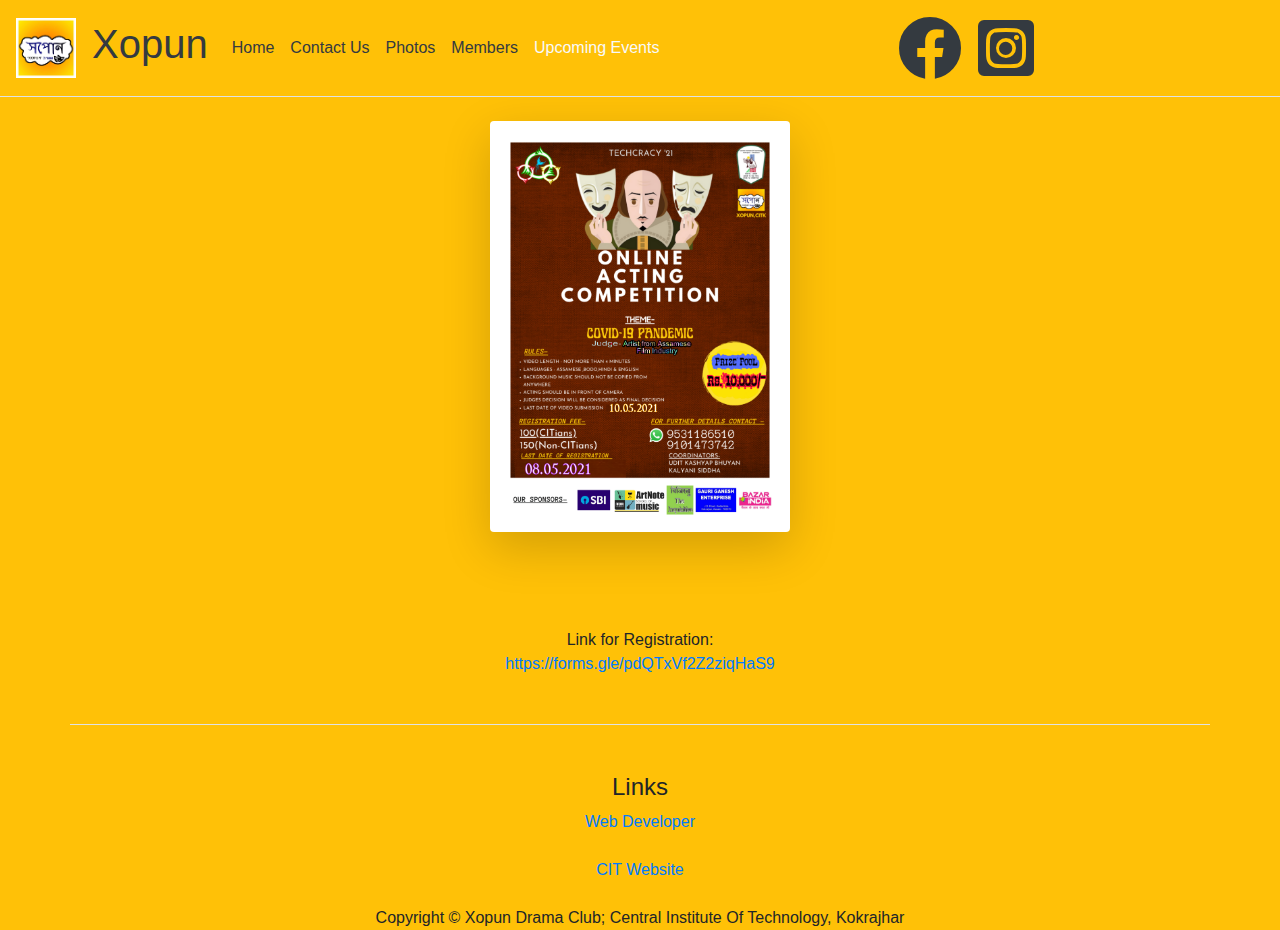
<file: upcoming.html>
<!DOCTYPE html>
<html lang="en">

<head>
    <meta charset="UTF-8" />
    <meta name="viewport" content="width=device-width, initial-scale=1.0" />
    <link rel="stylesheet" href="./css/all.min.css" />
    <link rel="stylesheet" href="./css/font.css" />
    <link rel="stylesheet" href="./css/bootstrap.css" />
    <link href="https://fonts.googleapis.com/css2?family=Baloo+Chettan+2&display=swap" rel="stylesheet" />
    <link rel="stylesheet" href="./css/bootstrap.min.css" />
    <title>Events</title>
    <link rel="shortcut icon" href="./img/logo.jpg" type="image/x-icon" />
</head>

<body class="bg-warning">
    <nav class="border-bottom navbar navbar-expand-sm navbar-dark bg-warning sticky-top text-center">
        <a class="navbar-brand" href="#"><img src="./img/logo.jpg" width="60" alt="" /></a>
        <a class="navbar-brand text-dark" href="#">
            <h1>Xopun</h1>
        </a>
        <button class="navbar-toggler bg-dark" type="button" data-toggle="collapse"
            data-target="#navbarSupportedContent">
            <span class="navbar-toggler-icon"></span>
        </button>

        <div class="collapse navbar-collapse" id="navbarSupportedContent">
            <ul class="navbar-nav mr-auto">
                <li class="nav-item ">
                    <a class="nav-link text-dark" href="#">Home <span class="sr-only">(current)</span></a>
                </li>
                <li class="nav-item">
                    <a class="nav-link text-dark" href="contact.html">Contact Us</a>
                </li>

                <li class="nav-item">
                    <a class="nav-link text-dark" href="photos.html" tabindex="-1">Photos</a>
                </li>
                <li class="nav-item">
                    <a class="nav-link text-dark" href="members.html" tabindex="-1">Members</a>
                </li>
                <li class="nav-item active">
                    <a class="nav-link text-light" href="upcoming.html" tabindex="-1">Upcoming Events</a>
                </li>
            </ul>
        </div>
        <div class="collapse navbar-collapse" id="navbarSupportedContent">
            <ul class="navbar-nav mr-auto">
                <li class="nav-item">
                    <a class="nav-link text-dark" href="https://www.facebook.com/CITK-Xopun-Drama-Group-114815919890982"
                        target="_blank" tabindex="-1"><i class="fab fa-facebook fa-4x"></i></a>
                </li>
                <li class="nav-item">
                    <a class="nav-link text-dark" href="https://www.instagram.com/xopuncitk/" target="_blank"
                        tabindex="-1">
                        <i class="fab fa-instagram-square fa-4x" aria-hidden="true"></i>
                    </a>
                </li>
            </ul>
        </div>
    </nav>
    <br />

   <div class="container-fluid ">
<center>
  <div class="row">
      <div class="col">
            <img src="./img/upcoming/PicsArt_05-04-03.39.56.png" class="shadow-lg p-3 mb-5 bg-white rounded" style='width: 300px; ' alt="">
      </div>
  </div>
    <br>
    <p><br>
        Link for Registration:
        <br>
        <a href="https://forms.gle/pdQTxVf2Z2ziqHaS9" target="_blank">https://forms.gle/pdQTxVf2Z2ziqHaS9</a>
    </p>
</center>
   </div>

    <footer class="border-top mt-5 pt-5 container text-center">
        <h4>Links</h4>
        <a href="dev.html">Web Developer</a> <br /><br />
        <a target="_blank" href="https://cit.ac.in/">CIT Website</a><br />
        <br />
        Copyright &copy Xopun Drama Club; Central Institute Of Technology,
        Kokrajhar
    </footer>
    <script src="./js/jquery.js"></script>

    <script src="./js/bootstrap.js"></script>
</body>

</html>
</file>
<file: css/font.css>
body{
  font-family: "Baloo Chettan 2", sans-serif;
 
}
</file>
